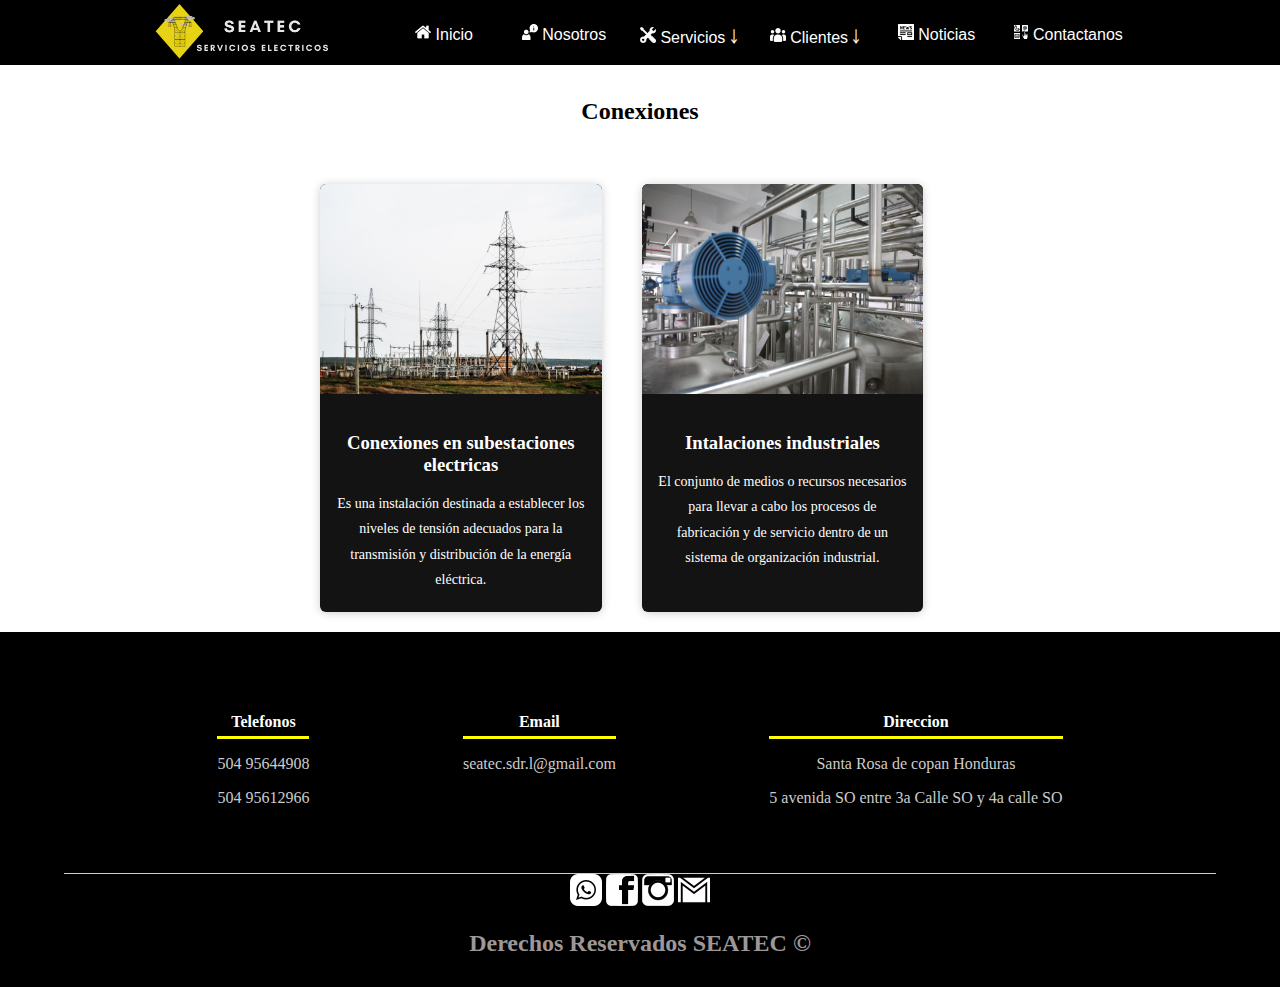
<file: CSEserv3.html>
<!DOCTYPE html>

<head>
    <meta charset="UTF-8">
    <link rel="shortcut icon" href="iconos/SEATEC.ico" type="image/x">
    <meta name="viewport" content="width=device-width, user-scalable=no, initial-scale=1.0, maximum-scale=1.0, minimum-scale=1.0">
    <title>Servicios</title>
    <link rel="stylesheet" href="css/estilos.css">
</head>

<body>
    <header>
        <img id="logo" src="images/seateclogo.png" alt="">
        <label for="show-menu" class="show-menu"><img id = "menuicono" src="iconos/hmenu.png" alt=""></label>
        <input type="checkbox" id="show-menu" role="button">
        <ul id="menu">
            <li>
                <a href="index.html"><img src="iconos/home.png" alt=""> Inicio</a>
            </li>
            <li>
                <a href="QuienesSomosSeatec.html"><img src="iconos/information.png" alt=""> Nosotros</a>
            </li>
            <li>
                <a href=""><img src="iconos/customer-support.png" alt=""> Servicios&nbsp;￬</a>
                <ul class="hidden">
                    <li><a href="PDCMserv1.html">Proyectos, diseño, construccion y mantenimiento</a></li>
                    <li><a href="RedesMBserv2.html">Redes electricas de media y baja tension</a></li>
                    <li><a href="CSEserv3.html">Conexiones en subestaciones electricas</a></li>
                    <li><a href="IIserv4.html">Instalaciones Industriales</a></li>
                </ul>
            </li>
            <li>
                <a href="#"><img src="iconos/customer.png" alt=""> Clientes&nbsp;￬</a>
                <ul class="hidden">
                    <li><a href="ServicioCliente.html">Servicio al Cliente</a></li>
                </ul>
            </li>
            <li>
                <a href="noticias.html"><img src="iconos/periodico.png" alt=""> Noticias</a>
            </li>
            <li>
                <a href="contactanos.html"><img src="iconos/communicate.png" alt=""> Contactanos</a>
            </li>
        </ul>

    </header>
    <div class="title-cards">
        <h2>Conexiones</h2>
    </div>
    <div class="container-card">

        <div class="card card2">
            <picture>
                <source srcset="images/m30.png" media="(min-width:461px)">
                <source srcset="images/m29.png" media="(min-width:641px)">
                <img src="images/m28.png" alt="Conexiones en subestaciones electricas" style="width:100%;">
            </picture>
            <div class="contenido-card">
                <h3>Conexiones en subestaciones electricas</h3>
                <p>Es una instalación destinada a establecer los niveles de tensión adecuados para la transmisión y distribución de la energía eléctrica.</p>
            </div>
        </div>
        <div class="card">
            <picture>
                <source srcset="images/m15.png" media="(min-width:461px)">
                <source srcset="images/m14.png" media="(min-width:641px)">
                <img src="images/m13.png" alt="Intalaciones industriales" style="width:100%;">
            </picture>
            <div class="contenido-card">
                <h3>Intalaciones industriales</h3>
                <p>El conjunto de medios o recursos necesarios para llevar a cabo los procesos de fabricación y de servicio dentro de un sistema de organización industrial.</p>
            </div>
        </div>
    </div>
    <footer>
        <div class="contenedor-footer">
            <div class="content-foo">
                <h4>Telefonos</h4>
                <p>504 95644908</p>
                <p>504 95612966</p>
            </div>
            <div class="content-foo">
                <h4>Email</h4>
                <p> seatec.sdr.l@gmail.com</p>
            </div>
            <div class="content-foo">
                <h4>Direccion</h4>
                <p>Santa Rosa de copan Honduras </p>
                <p> 5 avenida SO entre 3a Calle SO y 4a calle SO</p>
            </div>
        </div>

        <div align="center" id="apartado3">

            <a href="https://api.whatsapp.com/send?phone=95644908&text=Somos%20SEATEC.%C2%BF%20Como%20podemos%20ayudarte?"><img src="iconos/What.png" alt=""></a>
            <a href="https://www.facebook.com/Seatec-891280414261355"><img src="iconos/FACE.png" alt=""></a>
            <a href="https://www.instagram.com/seatec_504/?"><img src="iconos/instagram.png" alt=""></a>
            <a href="https://www.mailto: seatec.sdr.l@gmail.com"><img src="iconos/W.png" alt=""></a>

        </div>
        <h2 class="titulo-final">Derechos Reservados SEATEC &copy;</h2>
    </footer>
</body>

</html>
</file>
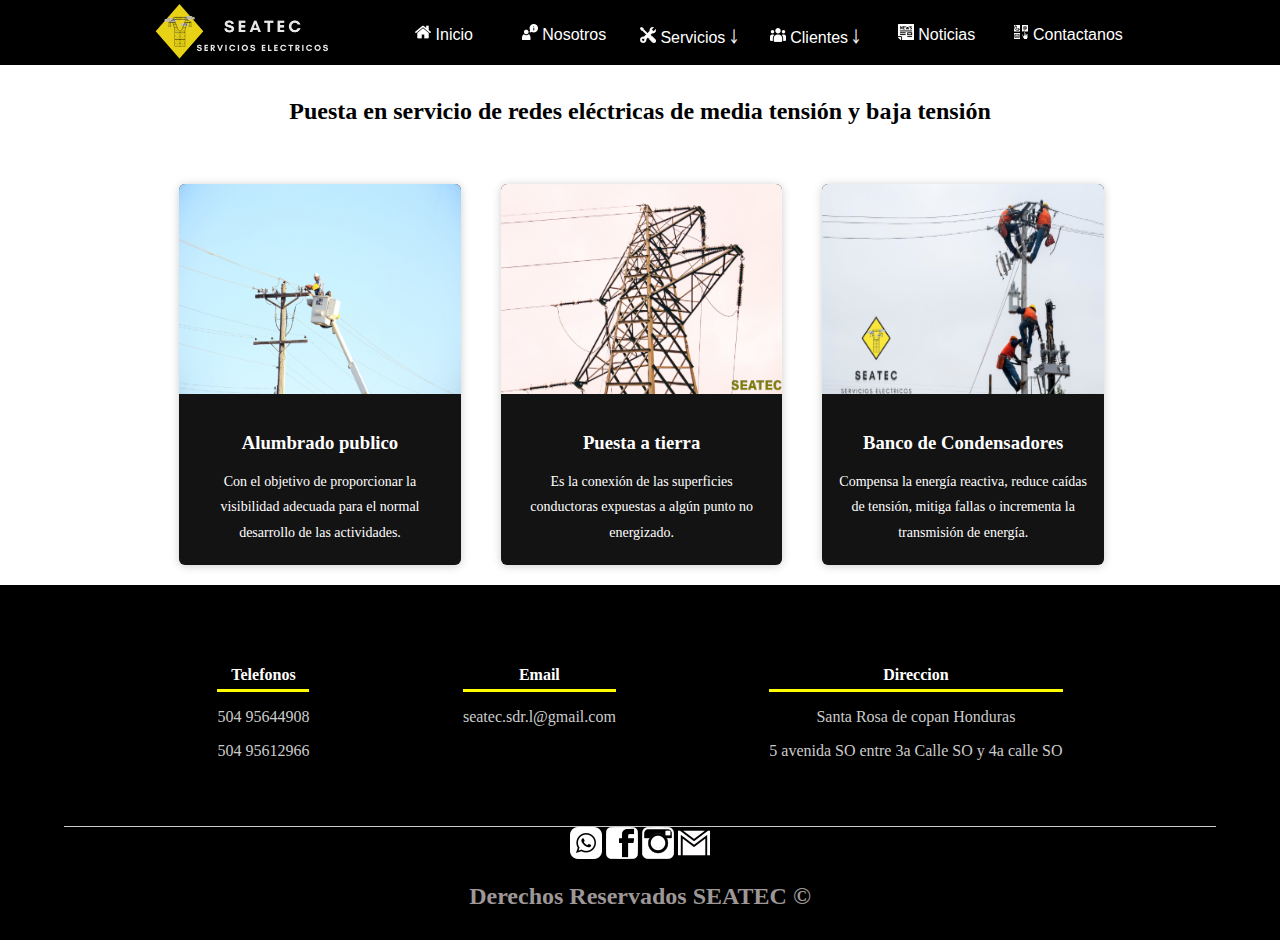
<file: RedesMBserv2.html>
<!DOCTYPE html>

<head>
    <meta charset="UTF-8">
    <meta name="viewport" content="width=device-width, user-scalable=no, initial-scale=1.0, maximum-scale=1.0, minimum-scale=1.0">
    <title>Servicios</title>
    <link rel="stylesheet" href="css/estilos.css">
    <link rel="shortcut icon" href="iconos/SEATEC.ico" type="image/x">
</head>

<body>
    <header>
        <img id="logo" src="images/seateclogo.png" alt="">
        <label for="show-menu" class="show-menu"><img id = "menuicono" src="iconos/hmenu.png" alt=""></label>
        <input type="checkbox" id="show-menu" role="button">
        <ul id="menu">
            <li>
                <a href="index.html"><img src="iconos/home.png" alt=""> Inicio</a>
            </li>
            <li>
                <a href="QuienesSomosSeatec.html"><img src="iconos/information.png" alt=""> Nosotros</a>
            </li>
            <li>
                <a href="servicios.html"><img src="iconos/customer-support.png" alt=""> Servicios&nbsp;￬</a>
                <ul class="hidden">
                    <li><a href="PDCMserv1.html">Proyectos, diseño, construccion y mantenimiento</a></li>
                    <li><a href="RedesMBserv2.html">Redes electricas de media y baja tension</a></li>
                    <li><a href="CSEserv3.html">Conexiones en subestaciones electricas</a></li>
                    <li><a href="IIserv4.html">Instalaciones Industriales</a></li>
                </ul>
            </li>
            <li>
                <a href="#"><img src="iconos/customer.png" alt=""> Clientes&nbsp;￬</a>
                <ul class="hidden">
                    <li><a href="ServicioCliente.html">Servicio al Cliente</a></li>
                </ul>
            </li>
            <li>
                <a href="noticias.html"><img src="iconos/periodico.png" alt=""> Noticias</a>
            </li>
            <li>
                <a href="contactanos.html"><img src="iconos/communicate.png" alt=""> Contactanos</a>
            </li>
        </ul>

    </header>
    <div class="title-cards">
        <h2>Puesta en servicio de redes eléctricas de media tensión y baja tensión</h2>
    </div>
    <div class="container-card ">

        <div class="card card1">
            <picture>
                <source srcset="images/12.png" media="(min-width:461px)">
                <source srcset="images/11.png" media="(min-width:641px)">
                <img src="images/10.png" alt="Alumbrado publico" style="width:100%;">
            </picture>
            <div class="contenido-card">
                <h3>Alumbrado publico</h3>
                <p>Con el objetivo de proporcionar la visibilidad adecuada para el normal desarrollo de las actividades.</p>
            </div>
        </div>
        <div class="card">
            <picture>
                <source srcset="images/15.png" media="(min-width:461px)">
                <source srcset="images/14.png" media="(min-width:641px)">
                <img src="images/13.jpg" alt="Puesta A tierra" style="width:100%;">
            </picture>
            <div class="contenido-card">
                <h3>Puesta a tierra</h3>
                <p>Es la conexión de las superficies conductoras expuestas a algún punto no energizado.</p>
            </div>
        </div>
        <div class="card">
            <picture>
                <source srcset="images/18.png" media="(min-width:461px)">
                <source srcset="images/17.png" media="(min-width:641px)">
                <img src="images/16.jpg" alt="Banco de Condensadores" style="width:100%;">
            </picture>
            <div class="contenido-card">
                <h3>Banco de Condensadores</h3>
                <p>Compensa la energía reactiva, reduce caídas de tensión, mitiga fallas o incrementa la transmisión de energía.</p>
            </div>
        </div>

    </div>
    <footer>
        <div class="contenedor-footer">
            <div class="content-foo">
                <h4>Telefonos</h4>
                <p>504 95644908</p>
                <p>504 95612966</p>
            </div>
            <div class="content-foo">
                <h4>Email</h4>
                <p> seatec.sdr.l@gmail.com</p>
            </div>
            <div class="content-foo">
                <h4>Direccion</h4>
                <p>Santa Rosa de copan Honduras </p>
                <p> 5 avenida SO entre 3a Calle SO y 4a calle SO</p>
            </div>
        </div>

        <div align="center" id="apartado3">

            <a href="https://api.whatsapp.com/send?phone=95644908&text=Somos%20SEATEC.%C2%BF%20Como%20podemos%20ayudarte?"><img src="iconos/What.png" alt=""></a>
            <a href="https://www.facebook.com/Seatec-891280414261355"><img src="iconos/FACE.png" alt=""></a>
            <a href="https://www.instagram.com/seatec_504/?"><img src="iconos/instagram.png" alt=""></a>
            <a href="https://www.mailto: seatec.sdr.l@gmail.com"><img src="iconos/W.png" alt=""></a>

        </div>
        <h2 class="titulo-final">Derechos Reservados SEATEC &copy;</h2>
    </footer>
</body>

</html>
</file>
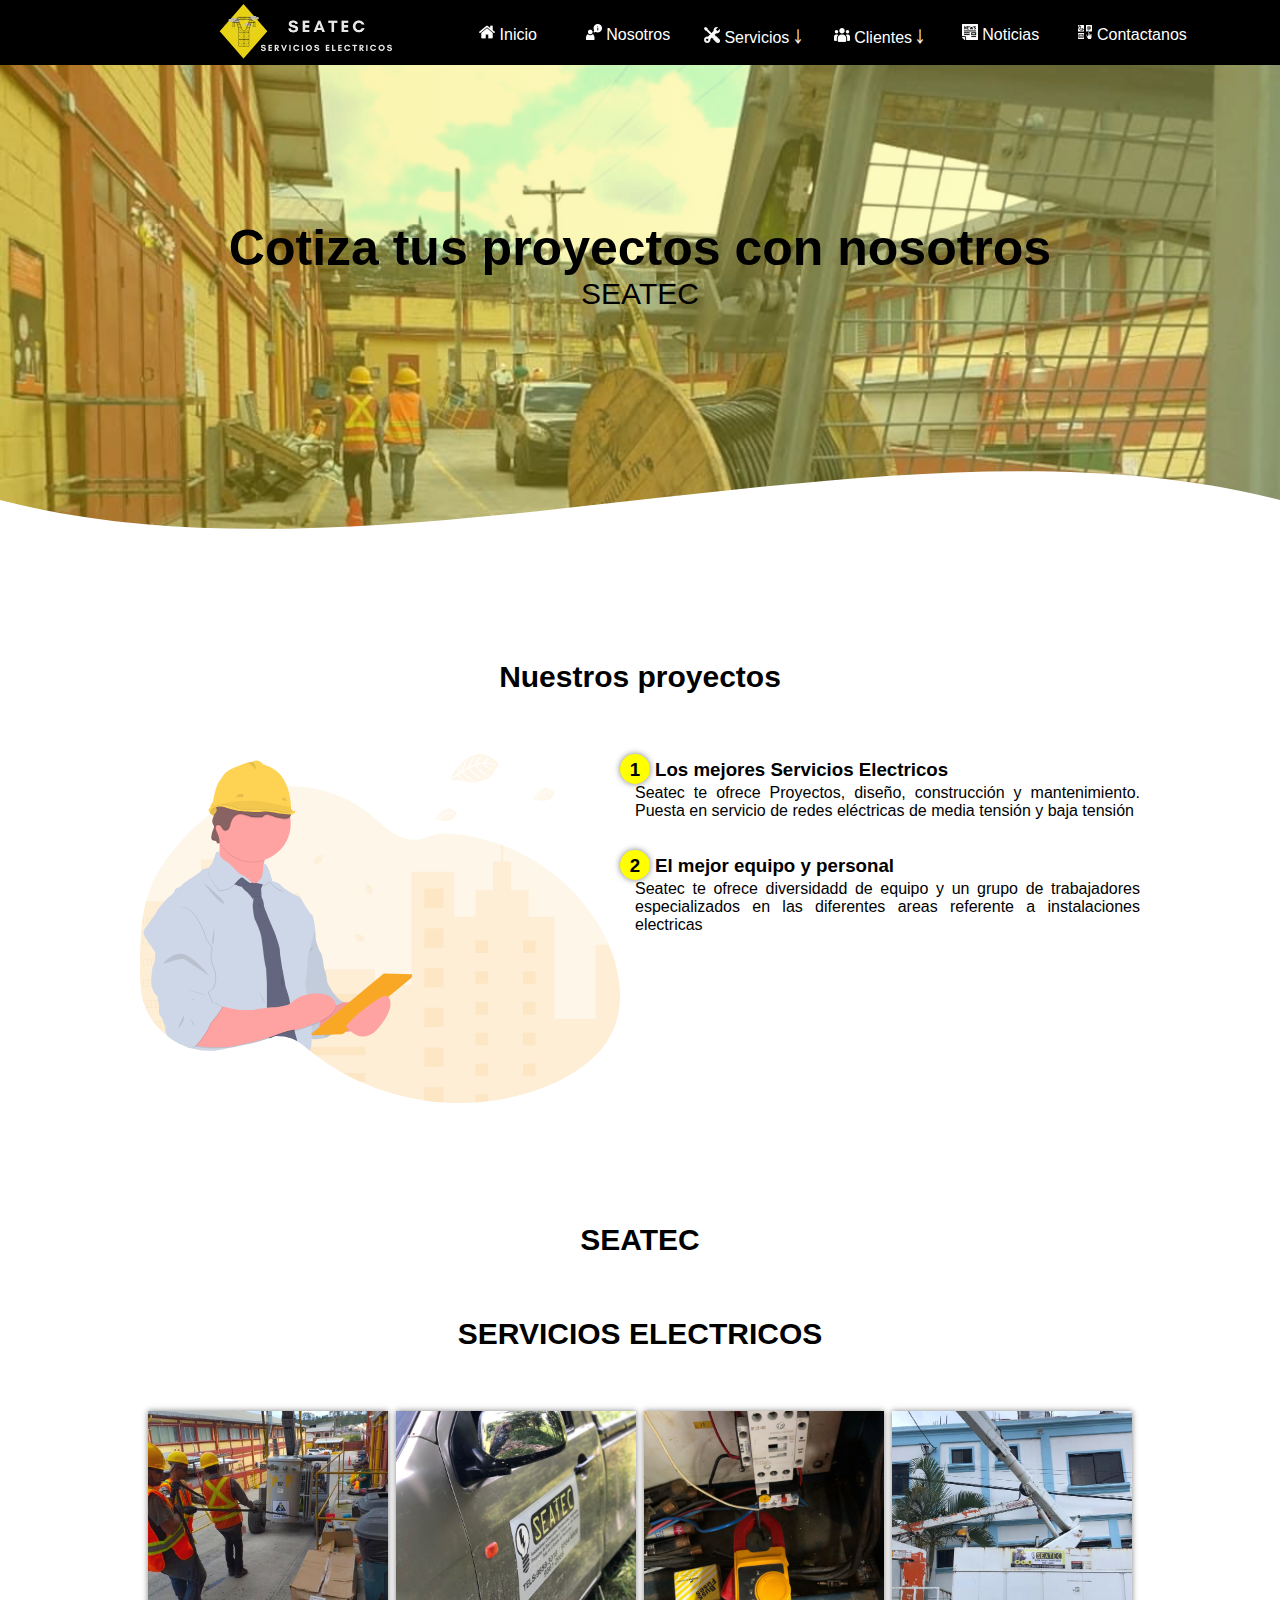
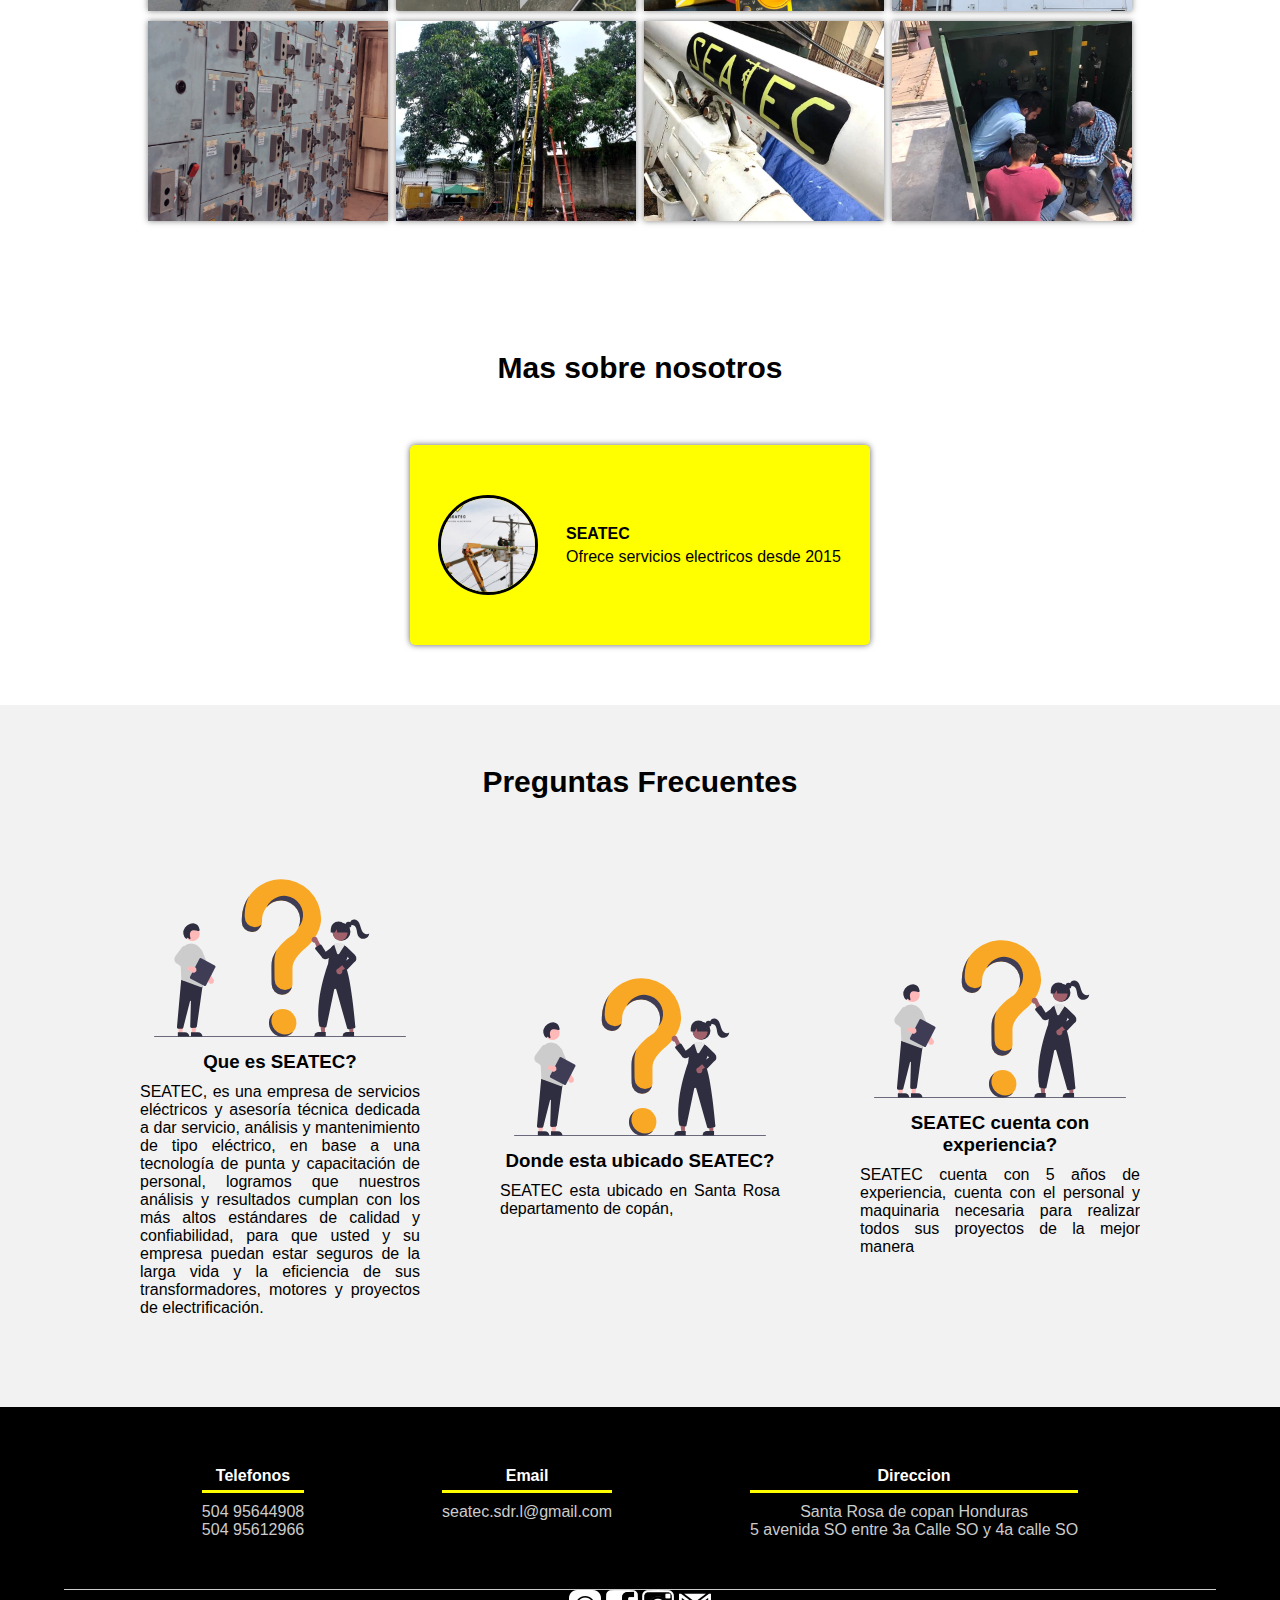
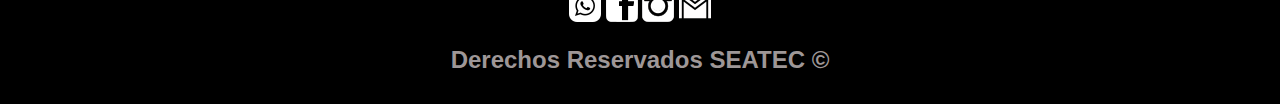
<file: ServicioCliente.html>
<!DOCTYPE html>
<html>

<head>
    <meta charset="UTF-8">
    <title>Preguntas Frecuentes</title>
    <link rel="shortcut icon" href="iconos/SEATEC.ico" type="image/x">
    <link rel="stylesheet" href="css/ServicioCliente.css">
    <link rel="shortcut icon" href="iconos/SEATEC.ico" type="image/x">

</head>

<body>

    <header>
        <div id="barra">
            <img id="logo" src="images/seateclogo.png" alt="">
            <label for="show-menu" class="show-menu"><img id = "menuicono" src="iconos/hmenu.png" alt=""></label>
            <input type="checkbox" id="show-menu" role="button">
            <ul id="menu">
                <li>
                    <a href="index.html"><img src="iconos/home.png" alt=""> Inicio</a>
                </li>
                <li>
                    <a href="QuienesSomosSeatec.html"><img src="iconos/information.png" alt=""> Nosotros</a>
                </li>
                <li>
                    <a href="servicios.html"><img src="iconos/customer-support.png" alt=""> Servicios&nbsp;￬</a>
                    <ul class="hidden">
                        <li><a href="PDCMserv1.html">Proyectos, diseño, construccion y mantenimiento</a></li>
                        <li><a href="RedesMBserv2.html">Redes electricas de media y baja tension</a></li>
                        <li><a href="CSEserv3.html">Conexiones en subestaciones electricas</a></li>
                        <li><a href="IIserv4.html">Instalaciones Industriales</a></li>
                    </ul>
                </li>
                <li>
                    <a href="#"><img src="iconos/customer.png" alt=""> Clientes&nbsp;￬</a>
                    <ul class="hidden">
                        <li><a href="ServicioCliente.html">Servicio al Cliente</a></li>
                    </ul>
                </li>
                <li>
                    <a href="noticias.html"><img src="iconos/periodico.png" alt=""> Noticias</a>
                </li>
                <li>
                    <a href="contactanos.html"><img src="iconos/communicate.png" alt=""> Contactanos</a>
                </li>
            </ul>
        </div>
        <section class="textos-header">
            <h1>Cotiza tus proyectos con nosotros</h1>
            <h2>SEATEC</h2>
        </section>
        <div class="wave" style="height: 150px; overflow: hidden;"><svg viewBox="0 0 500 150" preserveAspectRatio="none" style="height: 100%; width: 100%;"><path d="M0.00,49.99 C150.00,150.00 349.20,-49.99 500.00,49.99 L500.00,150.00 L0.00,150.00 Z" style="stroke: none; fill: #fff;"></path>
        </svg></div>
    </header>
    <main>
        <section class="contenedor sobre-nosotros">
            <h2 class="titulo">Nuestros proyectos</h2>
            <div class="contenedor-sobre-nosotros">
                <img src="images/undraw_QA_engineers_dg5p.svg" alt="" class="imagen-about-us">
                <div class="contenido-textos">
                    <h3><span>1</span>Los mejores Servicios Electricos</h3>
                    <p>Seatec te ofrece Proyectos, diseño, construcción y mantenimiento. Puesta en servicio de redes eléctricas de media tensión y baja tensión </p>
                    <h3><span>2</span>El mejor equipo y personal</h3>
                    <p>Seatec te ofrece diversidadd de equipo y un grupo de trabajadores especializados en las diferentes areas referente a instalaciones electricas</p>
                </div>
            </div>
        </section>
        <section class="SEATEC">
            <div class="contenedor">
                <h2 class="titulo">SEATEC</h2>
                <h3 class="titulo">SERVICIOS ELECTRICOS</h3>
                <div class="galeria-port">
                    <div class="imagen-port">
                        <img src="images/1preguntasfrecuentes.JPG" alt="">
                        <div class="hover-galeria">
                            <img src="iconos/hacer-clic (1).png" alt="">
                            <p>Nuestro Trabajo</p>
                        </div>
                    </div>
                    <div class="imagen-port">
                        <img src="images/2preguntasfrecuentes.JPG" alt="">
                        <div class="hover-galeria">
                            <img src="iconos/hacer-clic (1).png" alt="">
                            <p>Nuestro Trabajo</p>
                        </div>
                    </div>
                    <div class="imagen-port">
                        <img src="images/3preguntasfrecuentes.JPG" alt="">
                        <div class="hover-galeria">
                            <img src="iconos/hacer-clic (1).png" alt="">
                            <p>Nuestro Trabajo</p>
                        </div>
                    </div>
                    <div class="imagen-port">
                        <img src="images/4preguntasfrecuentes.JPG" alt="">
                        <div class="hover-galeria">
                            <img src="iconos/hacer-clic (1).png" alt="">
                            <p>Nuestro Trabajo</p>
                        </div>
                    </div>
                    <div class="imagen-port">
                        <img src="images/5preguntasfrecuentes.JPG" alt="">
                        <div class="hover-galeria">
                            <img src="iconos/hacer-clic (1).png" alt="">
                            <p>Nuestro Trabajo</p>
                        </div>
                    </div>
                    <div class="imagen-port">
                        <img src="images/6preguntasfrecuentes.JPG.JPG" alt="">
                        <div class="hover-galeria">
                            <img src="iconos/hacer-clic (1).png" alt="">
                            <p>Nuestro Trabajo</p>
                        </div>
                    </div>
                    <div class="imagen-port">
                        <img src="images/7preguntasfrecuentes.JPG" alt="">
                        <div class="hover-galeria">
                            <img src="iconos/hacer-clic (1).png" alt="">
                            <p>Nuestro Trabajo</p>
                        </div>
                    </div>
                    <div class="imagen-port">
                        <img src="images/8preguntasfrecuentes.JPG" alt="">
                        <div class="hover-galeria">
                            <img src="iconos/hacer-clic (1).png" alt="">
                            <p>Nuestro Trabajo</p>
                        </div>
                    </div>

                </div>

            </div>
        </section>

        <section class="clientes contenedor">
            <h2 class="titulo">Mas sobre nosotros</h2>
            <div class="cards">
                <div class="card">
                    <img src="images/2s.png" alt="">
                    <div class="contenido-texto-card">
                        <h4>SEATEC</h4>
                        <p>Ofrece servicios electricos desde 2015</p>
                    </div>
                </div>
                <!-- <div class="cards">
                    <div class="card">
                        <img src="imgs/2s.png" alt="">
                        <div class="contenido-texto-card">
                            <h4>SEATEC</h4>
                            <p>Ofrece servicios electricos desde 2015</p>
                        </div>
                    </div>
                </div>-->

        </section>
        <section class="about-services">
            <div class="contenedor">
                <h2 class="titulo">Preguntas Frecuentes</h2>
                <div class="servicio-cont">
                    <div class="servicio-ind">
                        <img src="images/undraw_Questions_re_1fy7.svg" alt="">
                        <h3>Que es SEATEC?</h3>
                        <p>SEATEC, es una empresa de servicios eléctricos y asesoría técnica dedicada a dar servicio, análisis y mantenimiento de tipo eléctrico, en base a una tecnología de punta y capacitación de personal, logramos que nuestros análisis
                            y resultados cumplan con los más altos estándares de calidad y confiabilidad, para que usted y su empresa puedan estar seguros de la larga vida y la eficiencia de sus transformadores, motores y proyectos de electrificación.</p>
                    </div>
                    <div class="servicio-ind">
                        <img src="images/undraw_Questions_re_1fy7.svg" alt="">
                        <h3>Donde esta ubicado SEATEC?</h3>
                        <p>SEATEC esta ubicado en Santa Rosa departamento de copán, </p>
                    </div>
                    <div class="servicio-ind">
                        <img src="images/undraw_Questions_re_1fy7.svg" alt="">
                        <h3>SEATEC cuenta con experiencia?</h3>
                        <p>SEATEC cuenta con 5 años de experiencia, cuenta con el personal y maquinaria necesaria para realizar todos sus proyectos de la mejor manera </p>
                    </div>
                </div>
            </div>
        </section>
    </main>
    <footer>
        <div class="contenedor-footer">
            <div class="content-foo">
                <h4>Telefonos</h4>
                <p>504 95644908</p>
                <p>504 95612966</p>
            </div>
            <div class="content-foo">
                <h4>Email</h4>
                <p> seatec.sdr.l@gmail.com</p>
            </div>
            <div class="content-foo">
                <h4>Direccion</h4>
                <p>Santa Rosa de copan Honduras </p>
                <p> 5 avenida SO entre 3a Calle SO y 4a calle SO</p>
            </div>
        </div>

        <div align="center" id="apartado3">

            <a href="https://api.whatsapp.com/send?phone=95644908&text=Somos%20SEATEC.%C2%BF%20Como%20podemos%20ayudarte?"><img src="iconos/What.png" alt=""></a>
            <a href="https://www.facebook.com/Seatec-891280414261355"><img src="iconos/FACE.png" alt=""></a>
            <a href="https://www.instagram.com/seatec_504/?"><img src="iconos/instagram.png" alt=""></a>
            <a href="https://www.mailto: seatec.sdr.l@gmail.com"><img src="iconos/W.png" alt=""></a>

        </div>
        <h2 class="titulo-final">Derechos Reservados SEATEC &copy;</h2>
    </footer>
</body>

</html>
</file>
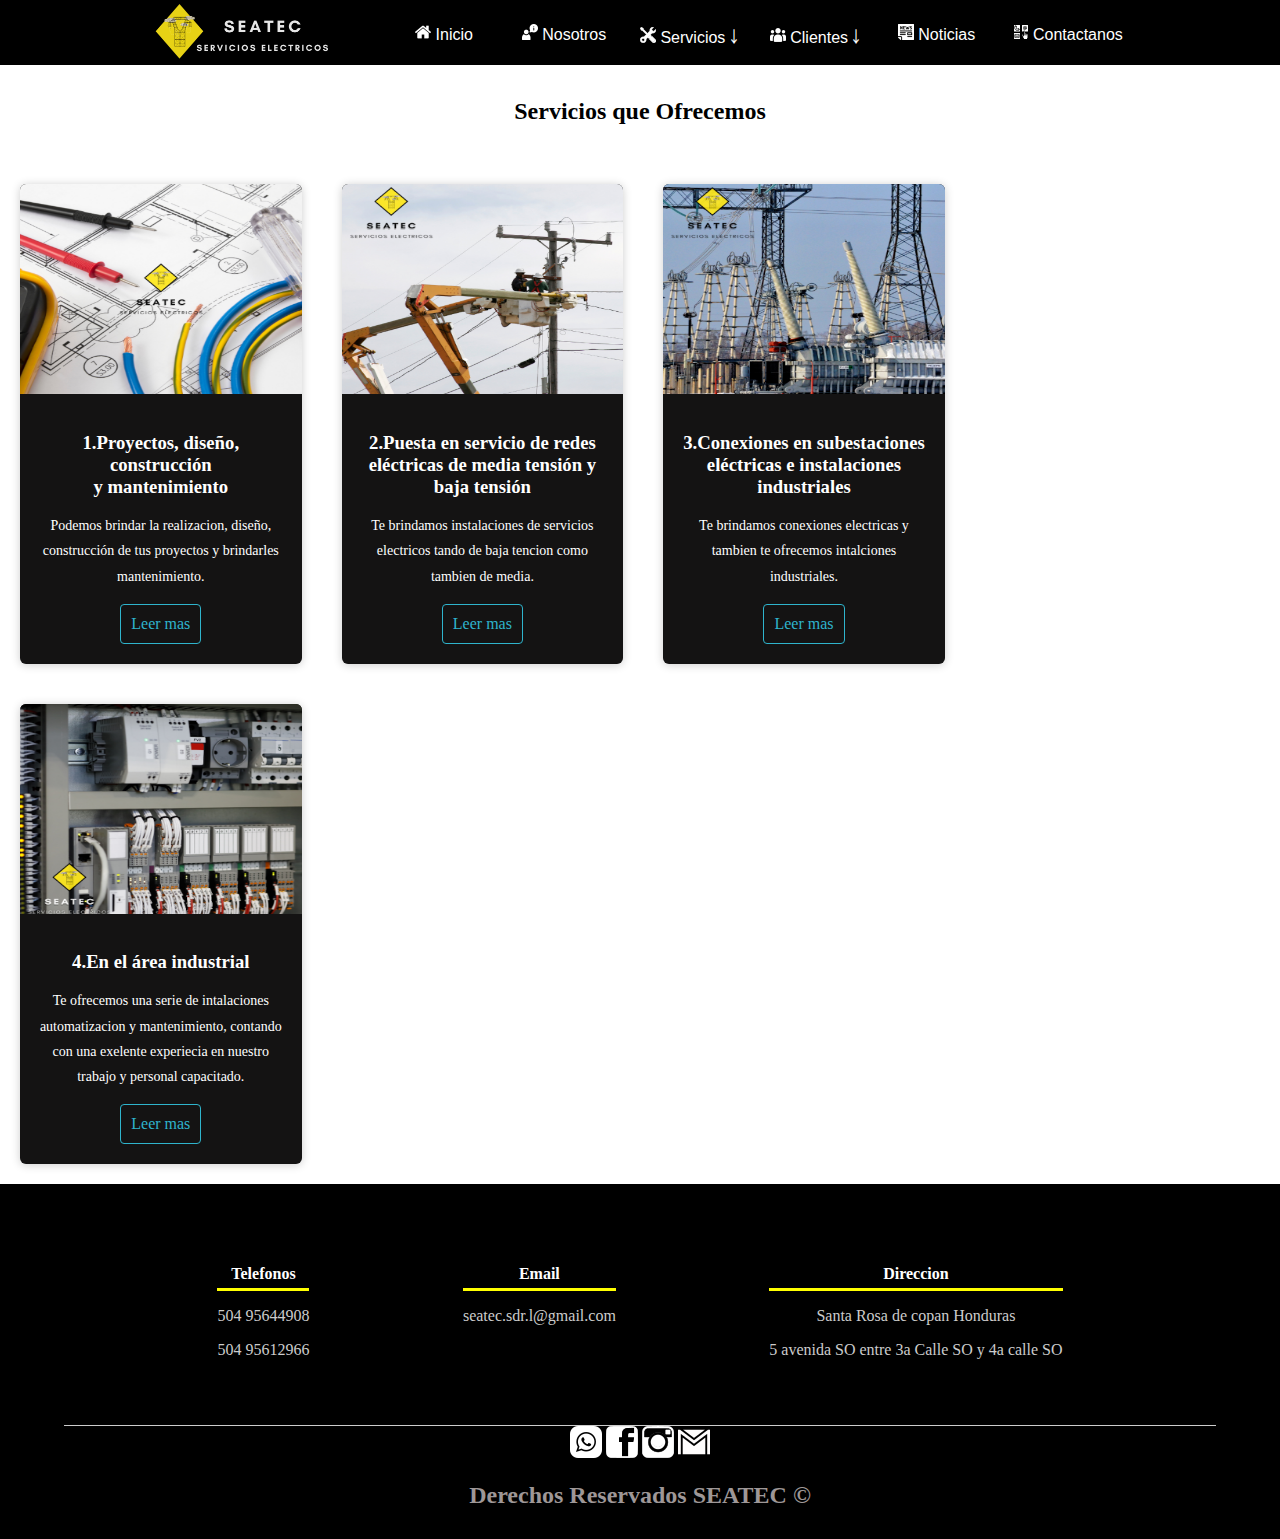
<file: servicios.html>
<!DOCTYPE html>

<head>
    <meta charset="UTF-8">
    <meta name="viewport" content="width=device-width, user-scalable=no, initial-scale=1.0, maximum-scale=1.0, minimum-scale=1.0">
    <title>Servicios</title>
    <link rel="stylesheet" href="css/estilos.css">
    <link rel="shortcut icon" href="iconos/SEATEC.ico" type="image/x">
</head>

<body>

    <header>
        <img id="logo" src="images/seateclogo.png" alt="">
        <label for="show-menu" class="show-menu"><img id = "menuicono" src="iconos/hmenu.png" alt=""></label>
        <input type="checkbox" id="show-menu" role="button">
        <ul id="menu">
            <li>
                <a href="index.html"><img src="iconos/home.png" alt=""> Inicio</a>
            </li>
            <li>
                <a href="QuienesSomosSeatec.html"><img src="iconos/information.png" alt=""> Nosotros</a>
            </li>
            <li>
                <a href="servicios.html"><img src="iconos/customer-support.png" alt=""> Servicios&nbsp;￬</a>
                <ul class="hidden">
                    <li><a href="PDCMserv1.html">Proyectos, diseño, construccion y mantenimiento</a></li>
                    <li><a href="RedesMBserv2.html">Redes electricas de media y baja tension</a></li>
                    <li><a href="CSEserv3.html">Conexiones en subestaciones electricas</a></li>
                    <li><a href="IIserv4.html">Instalaciones Industriales</a></li>
                </ul>
            </li>
            <li>
                <a href="#"><img src="iconos/customer.png" alt=""> Clientes&nbsp;￬</a>
                <ul class="hidden">
                    <li><a href="ServicioCliente.html">Servicio al Cliente</a></li>
                </ul>
            </li>
            <li>
                <a href="noticias.html"><img src="iconos/periodico.png" alt=""> Noticias</a>
            </li>
            <li>
                <a href="contactanos.html"><img src="iconos/communicate.png" alt=""> Contactanos</a>
            </li>
        </ul>

    </header>


    <div class="title-cards">
        <h2>Servicios que Ofrecemos</h2>
    </div>
    <div class="container-card">

        <div class="card">
            <picture>
                <source srcset="images/5.png" media="(min-width:461px)">
                <img src="images/1.png" alt="Proyectos,diseño,construcción y mantenimiento" style="width:100%;">
            </picture>
            <div class="contenido-card">
                <h3>1.Proyectos, diseño, construcción
                    <br>y mantenimiento</h3>
                <p>Podemos brindar la realizacion, diseño, construcción de tus proyectos y brindarles mantenimiento.</p>
                <a href="PDCMserv1.html">Leer mas</a>
            </div>
        </div>
        <div class="card">
            <picture>
                <source srcset="images/6.png" media="(min-width:461px)">
                <img src="R/2.png" alt="Puesta en servicio de redes eléctricas de media tensión y baja tensión" style="width:100%;">
            </picture>
            <div class="contenido-card">
                <h3>2.Puesta en servicio de redes eléctricas de media tensión y baja tensión</h3>
                <p>Te brindamos instalaciones de servicios electricos tando de baja tencion como tambien de media.</p>
                <a href="RedesMBserv2.html">Leer mas</a>
            </div>
        </div>
        <div class="card">
            <picture>
                <source srcset="images/7.png" media="(min-width:461px)">
                <img src="images/3.png" alt="Conexiones en subestaciones eléctricas e instalaciones industriales" style="width:100%;">
            </picture>
            <div class="contenido-card">
                <h3>3.Conexiones en subestaciones eléctricas e instalaciones industriales</h3>
                <p>Te brindamos conexiones electricas y tambien te ofrecemos intalciones industriales.</p>
                <a href="CSEserv3.html">Leer mas</a>
            </div>
        </div>
        <div class="card">
            <picture>
                <source srcset="images/8.png" media="(min-width:461px)">
                <img src="images/4.png" alt="En el área industrial" style="width:100%;">
            </picture>
            <div class="contenido-card">
                <h3>4.En el área industrial</h3>
                <p>Te ofrecemos una serie de intalaciones automatizacion y mantenimiento, contando con una exelente experiecia en nuestro trabajo y personal capacitado.</p>
                <a href="IIserv4.html">Leer mas</a>
            </div>
        </div>
    </div>
    <footer>
        <div class="contenedor-footer">
            <div class="content-foo">
                <h4>Telefonos</h4>
                <p>504 95644908</p>
                <p>504 95612966</p>
            </div>
            <div class="content-foo">
                <h4>Email</h4>
                <p> seatec.sdr.l@gmail.com</p>
            </div>
            <div class="content-foo">
                <h4>Direccion</h4>
                <p>Santa Rosa de copan Honduras </p>
                <p> 5 avenida SO entre 3a Calle SO y 4a calle SO</p>
            </div>
        </div>

        <div align="center" id="apartado3">

            <a href="https://api.whatsapp.com/send?phone=95644908&text=Somos%20SEATEC.%C2%BF%20Como%20podemos%20ayudarte?"><img src="iconos/What.png" alt=""></a>
            <a href="https://www.facebook.com/Seatec-891280414261355"><img src="iconos/FACE.png" alt=""></a>
            <a href="https://www.instagram.com/seatec_504/?"><img src="iconos/instagram.png" alt=""></a>
            <a href="https://www.mailto: seatec.sdr.l@gmail.com"><img src="iconos/W.png" alt=""></a>

        </div>
        <h2 class="titulo-final">Derechos Reservados SEATEC &copy;</h2>
    </footer>
</body>

</html>
</file>
<file: css/estilos.css>
body {
    margin: 0px;
    padding: 0px;
    box-sizing: border-box;
    font-family: Montserrat;
    color: white;
}

.container-card {
    width: 100%;
    display: flex;
    max-width: 1500px;
    margin: auto;
    background-color: rgb(255, 255, 255);
    flex-wrap: wrap;
}

.container-card1 {
    padding-top: 6%;
}

.title-cards {
    max-width: 1080px;
    margin: auto;
    padding: 20px;
    margin-top: 20px;
    text-align: center;
    color: #000000;
    margin-top: 4.5%;
}

.card {
    margin: 20px;
    border-radius: 6px;
    overflow: hidden;
    background: #fff;
    box-shadow: 0px 1px 10px rgba(0, 0, 0, 0.2);
    transition: all 400ms ease-out;
    cursor: default;
    background-color: rgb(20, 19, 19);
    width: 22%;
}

.card:hover {
    box-shadow: 5px 5px 20px rgba(0, 0, 0, 0.4);
    transform: translateY(-3%);
}

.card img {
    width: 100%;
    height: 210px;
}

.card .contenido-card {
    padding: 15px;
    text-align: center;
}

.card .contenido-card h3 {
    margin-bottom: 15px;
    color: #ffffff;
}

.card .contenido-card p {
    line-height: 1.8;
    color: #ffffff;
    font-size: 14px;
    margin-bottom: 5px;
}

.card .contenido-card a {
    display: inline-block;
    padding: 10px;
    margin-top: 10px;
    text-decoration: none;
    color: #2fb4cc;
    border: 1px solid #2fb4cc;
    border-radius: 4px;
    transition: all 400ms ease;
    margin-bottom: 5px;
}

.card1 {
    margin-left: 14%;
}

.card2 {
    margin-left: 25%;
}

.card .contenido-card a:hover {
    background: #2fb4cc;
    color: #fff;
}

@media(max-width:1024px) {
    .container-card {
        padding-left: 40px;
    }
    .card {
        margin: 15px;
        width: 45%;
    }
}

@media(max-width:768px) {
    .card {
        width: 100%;
    }
    .container-card {
        padding-left: 0px;
    }
}

@media(max-width:500px) {
    contenedor-footer {
        flex-direction: column;
        border: none;
    }
    .content-foo {
        margin-bottom: 20px;
        text-align: center;
    }
    .content-foo h4 {
        border: none;
    }
    .content-foo p {
        color: #ccc;
        border-bottom: 1px solid #f2f2f2;
        padding-bottom: 20px;
    }
    .titulo-final {
        font-size: 20px;
    }
}

header {
    background: black;
    position: relative;
    width: 100%;
    height: 65px;
    z-index: 1010;
    top: 0;
    left: 0;
    transition: all .4s ease;
    position: absolute;
}

header img {
    margin: 0;
    margin-left: 0;
}

#logo {
    width: 250px;
    margin-left: 8rem;
}

ul {
    z-index: 1010;
    list-style-type: none;
    margin: 0;
    padding: 0;
    position: absolute;
}

li {
    float: left;
}


/*Estilo para los links*/

li a {
    position: relative;
    box-sizing: border-box;
    z-index: 1010;
    display: block;
    min-width: 120px;
    /*espacio entre link*/
    text-align: center;
    font-family: 'Open Sans Condensed', sans-serif;
    font-size: 14;
    color: white;
    text-decoration: none;
    padding: 1rem 1rem;
    width: 100%;
}


/*LINK PRINCIPALES*/

li:hover a {
    color: yellow;
}

li:hover ul a {
    background: black;
    color: white;
    height: 35px;
    border-bottom: none;
}


/*Hover para enlaces desplegados*/

li:hover ul a:hover {
    color: yellow;
    background: #222;
}


/*Ocultar enlaces desplegables hasta que se necesiten*/

li ul {
    display: none;
}


/*Hacer vínculos desplegables verticales*/

li ul li {
    z-index: 1010;
    display: block;
    float: none;
}

li ul li a {
    top: 0;
    z-index: 1010;
    width: auto;
    min-width: 100px;
    padding: 0 19px;
}

#menu {
    top: 0;
    padding: 0.5rem 0;
    margin-left: 24rem;
    position: absolute;
}


/*PARA LOS LINKS DESPLEGABLES*/

.hidden {
    position: relative;
    border-bottom: none;
}


/*Visualizar el menú desplegable en hover*/

ul li a:hover+.hidden,
.hidden:hover {
    z-index: 1010;
    display: block;
    cursor: pointer;
}


/*Estilos boton desplegar menu*/

.show-menu {
    z-index: 1010;
    font-weight: bold;
    font-family: 'Open Sans Condensed', sans-serif;
    text-decoration: none;
    color: #fff;
    background: none;
    text-align: center;
    padding: 7px 0;
    display: none;
    background: black;
    position: absolute;
}

input[type=checkbox] {
    display: none;
}


/*Mostrar menú cuando se marca la casilla de verificación invisible*/

input[type=checkbox]:checked~#menu {
    z-index: 1010;
    display: block;
}


/*Estilo responsivo ancho menor de 600px*/

@media screen and (max-width:600px) {
    #menu {
        top: 1.5rem;
        margin-left: 0;
    }
    #logo {
        display: none;
    }
    /*Hacer que los vínculos desplegables aparezcan en línea*/
    ul {
        z-index: 1010;
        position: static;
        display: none;
    }
    /*Crear espacio vertical*/
    li {
        padding: 0;
        top: 0;
        background: black;
    }
    /*Todos los enlaces del menú de ancho completo*/
    ul li,
    li a {
        z-index: 1010;
        width: 100%;
        margin: 0;
    }
    ul .hidden li:hover {
        background: #222;
    }
    .show-menu {
        z-index: 0;
        display: block;
        cursor: pointer;
        position: relative;
        padding: 0;
    }
    li a {
        border-bottom: none;
    }
}

footer {
    background: black;
    padding: 60px 0 30px 0;
    margin: auto;
    overflow: hidden;
}

.contenedor-footer {
    display: flex;
    width: 90%;
    justify-content: space-evenly;
    margin: auto;
    padding-bottom: 50px;
    border-bottom: 1px solid #ccc;
}

.content-foo {
    text-align: center;
}

.content-foo h4 {
    color: #fff;
    border-bottom: 3px solid yellow;
    padding-bottom: 5px;
    margin-bottom: 10px;
}

.content-foo p {
    color: #ccc;
}

.titulo-final {
    text-align: center;
    font-size: 24px;
    margin: 20px 0 0 0;
    color: #9e9797;
}

#apartado3 {
    float: center;
}
</file>
<file: css/ServicioCliente.css>
* {
    margin: 0;
    padding: 0;
    box-sizing: border-box;
}

header {
    position: relative;
    z-index: 1010;
    top: 0;
    left: 0;
    transition: all .4s ease;
    width: 100%;
    height: 600px;
    background: #FFB75E;
    /*borde superior de la imagen*/
    /* fallback for old browsers */
    background: -webkit-linear-gradient(to right, hsla(54, 98%, 47%, 0.315), #ffef5e44);
    /* Chrome 10-25, Safari 5.1-6 */
    background: linear-gradient(to right, hsla(54, 98%, 47%, 0.349), #fcff5e56), url(../images/PortadaPreguntasFrecuentes.JPG);
    /* W3C, IE 10+/ Edge, Firefox 16+, Chrome 26+, Opera 12+, Safari 7+ */
    background-size: cover;
    background-attachment: fixed;
}

#barra {
    background-color: black;
    height: 65px;
    width: 100%;
}

header img {
    margin: 0;
    margin-left: 0;
}

#logo {
    width: 250px;
    margin-left: 12rem;
}

ul {
    z-index: 1010;
    list-style-type: none;
    margin: 0;
    padding: 0;
    position: absolute;
}

li {
    float: left;
}


/*Estilo para los links*/

li a {
    position: relative;
    box-sizing: border-box;
    z-index: 1010;
    display: block;
    min-width: 120px;
    /*espacio entre link*/
    text-align: center;
    font-family: 'Open Sans Condensed', sans-serif;
    font-size: 14;
    color: white;
    text-decoration: none;
    padding: 1rem 1rem;
    width: 100%;
}


/*LINK PRINCIPALES*/

li:hover a {
    color: yellow;
}

li:hover ul a {
    background: black;
    color: white;
    height: 35px;
    border-bottom: none;
}


/*Hover para enlaces desplegados*/

li:hover ul a:hover {
    color: yellow;
    background: #222;
}


/*Ocultar enlaces desplegables hasta que se necesiten*/

li ul {
    display: none;
}


/*Hacer vínculos desplegables verticales*/

li ul li {
    z-index: 1010;
    display: block;
    float: none;
}

li ul li a {
    top: 0;
    z-index: 1010;
    width: auto;
    min-width: 100px;
    padding: 0 19px;
}

#menu {
    top: 0;
    padding: 0.5rem 0;
    margin-left: 28rem;
    position: absolute;
}


/*PARA LOS LINKS DESPLEGABLES*/

.hidden {
    position: relative;
    border-bottom: none;
}


/*Visualizar el menú desplegable en hover*/

ul li a:hover+.hidden,
.hidden:hover {
    z-index: 1010;
    display: block;
    cursor: pointer;
}


/*Estilos boton desplegar menu*/

.show-menu {
    z-index: 1010;
    font-weight: bold;
    font-family: 'Open Sans Condensed', sans-serif;
    text-decoration: none;
    color: #fff;
    background: none;
    text-align: center;
    padding: 7px 0;
    display: none;
    background: black;
    position: absolute;
}

input[type=checkbox] {
    display: none;
}


/*Mostrar menú cuando se marca la casilla de verificación invisible*/

input[type=checkbox]:checked~#menu {
    z-index: 1010;
    display: block;
}


/*Estilo responsivo ancho menor de 600px*/

@media screen and (max-width:600px) {
    #menu {
        top: 1.5rem;
        margin-left: 0;
    }
    #logo {
        display: none;
    }
    /*Hacer que los vínculos desplegables aparezcan en línea*/
    ul {
        z-index: 1010;
        position: static;
        display: none;
    }
    /*Crear espacio vertical*/
    li {
        padding: 0;
        top: 0;
        background: black;
    }
    /*Todos los enlaces del menú de ancho completo*/
    ul li,
    li a {
        z-index: 1010;
        width: 100%;
        margin: 0;
    }
    ul .hidden li:hover {
        background: #222;
    }
    .show-menu {
        z-index: 0;
        display: block;
        cursor: pointer;
        position: relative;
        padding: 0;
    }
    li a {
        border-bottom: none;
    }
}

body {
    font-family: sans-serif;
}

.contenedor {
    padding: 60px 0;
    width: 90%;
    max-width: 1000px;
    margin: auto;
    overflow: hidden;
}

.titulo {
    color: black;
    font-size: 30px;
    text-align: center;
    margin-bottom: 60px;
}


/*menu*/

nav {
    text-align: right;
    padding: 30px 50px 0 0;
}

nav>a {
    color: black;
    font-weight: 300;
    text-decoration: none;
    margin-right: 10px;
}


/*para el subrayado del menu*/

nav>a:hover {
    text-decoration: underline;
}


/* seccion de cotiza tus proyectos*/

header .textos-header {
    display: flex;
    height: 400px;
    width: 100%;
    align-items: center;
    justify-content: center;
    flex-direction: column;
    text-align: center;
}

.textos-header h1 {
    font-size: 50px;
    color: black
}

.textos-header h2 {
    font-size: 30px;
    font-weight: 300;
    color: black
}


/* la forma de ola de la imagen superior*/

.wave {
    position: absolute;
    bottom: 0;
    width: 100%;
}

.contenedor-sobre-nosotros {
    display: flex;
    justify-content: space-evenly;
}


/*especificaciones de la ilustracion1*/

.imagen-about-us {
    width: 48%;
}


/*especificaciones de los incisos*/

.sobre-nosotros .contenedor-textos {
    width: 48%;
}


/*titulos de los incisos*/

.contenedor-textos h3 {
    margin-bottom: 15px;
}


/*color y mas especificaciones de los incisos*/

.contenido-textos h3 span {
    background: yellow;
    color: black;
    border-radius: 50%;
    display: inline-block;
    text-align: center;
    width: 30px;
    height: 30px;
    padding: 5px;
    box-shadow: 0 0 6px 0 rgba(0, 0, 0, .5);
    margin-right: 5px;
}


/*parrafos de los incisos*/

.contenido-textos p {
    padding: 0px 0px 30px 15px;
    font-weight: 300;
    text-align: justify;
}

.portafolio {
    background: #f2f2f2;
}

.galeria-port {
    display: flex;
    justify-content: space-evenly;
    flex-wrap: wrap;
}

.imagen-port {
    width: 24%;
    margin-bottom: 10px;
    height: 200px;
    overflow: hidden;
    position: relative;
    cursor: pointer;
    box-shadow: 0 0 6px 0 rgba(0, 0, 0, .5);
}

.imagen-port>img {
    width: 100%;
    height: 100%;
    object-fit: cover;
    display: block;
}

.hover-galeria {
    position: absolute;
    width: 100%;
    height: 100%;
    top: 0;
    transform: scale(0);
    background: rgba(255, 233, 69, 0.842);
    transition: transform .5s;
    display: flex;
    justify-content: center;
    align-items: center;
    flex-direction: column;
}

.hover-galeria img {
    width: 50px;
}

.hover-galeria p {
    color: black;
}

.imagen-port:hover .hover-galeria {
    transform: scale(1);
}

.cards {
    display: flex;
    justify-content: space-evenly;
}

.cards .card {
    background: yellow;
    display: flex;
    width: 46%;
    height: 200px;
    align-items: center;
    justify-content: space-evenly;
    border-radius: 5px;
    box-shadow: 0 0 6px 0 rgba(0, 0, 0, 0.6);
}

.cards .card img {
    width: 100px;
    height: 100px;
    object-fit: cover;
    border: 3px solid black;
    border-radius: 50%;
    display: block;
}

.cards .card>.contenido-texto-card {
    width: 60%;
    color: black;
}

.cards .card>.contenido-texto-card p {
    font-weight: 300;
    padding-top: 5px;
}

.about-services {
    background: #f2f2f2;
    padding-bottom: 30px;
}

.servicio-cont {
    display: flex;
    justify-content: space-between;
    align-items: center;
}

.servicio-ind {
    width: 28%;
    text-align: center;
}

.servicio-ind img {
    width: 90%;
}

.servicio-ind h3 {
    margin: 10px 0;
}

.servicio-ind p {
    font-weight: 300;
    text-align: justify;
}

footer {
    background: black;
    padding: 60px 0 30px 0;
    margin: auto;
    overflow: hidden;
}

.contenedor-footer {
    display: flex;
    width: 90%;
    justify-content: space-evenly;
    margin: auto;
    padding-bottom: 50px;
    border-bottom: 1px solid #ccc;
}

.content-foo {
    text-align: center;
}

.content-foo h4 {
    color: #fff;
    border-bottom: 3px solid yellow;
    padding-bottom: 5px;
    margin-bottom: 10px;
}

.content-foo p {
    color: #ccc;
}

.titulo-final {
    text-align: center;
    font-size: 24px;
    margin: 20px 0 0 0;
    color: #9e9797;
}

#apartado3 {
    float: center;
}

@media screen and (max-width:900px) {
    header {
        background-position: center;
    }
    .contenedor-sobre-nosotros {
        flex-direction: column;
        justify-content: center;
        align-items: center;
    }
    .sobre-nosotros .contenido-textos {
        width: 90%;
    }
    .imagen-about-us {
        width: 90%;
    }
    .imagen-port {
        width: 44%;
    }
    .cards {
        flex-direction: column;
        justify-content: center;
        align-items: center;
    }
    .cards .card {
        width: 90%;
    }
    .cards .card:first-child {
        margin-bottom: 30px;
    }
    .servicio-cont {
        justify-content: center;
        flex-direction: column;
    }
    .servicio-ind {
        width: 100%;
        text-align: center;
    }
    .servicio-ind:nth-child(1),
    .servicio-ind:nth-child(2) {
        margin-bottom: 60px;
    }
    .servicio-ind img {
        width: 90%;
    }
}

@media screen and (max-width:500px) {
    nav {
        text-align: center;
        padding: 30px 0 0 0;
    }
    nav>a {
        margin-right: 5px;
    }
    .textos-header h1 {
        font-size: 35px;
    }
    .textos-header h2 {
        font-size: 20px;
    }
    .imagen-about-us {
        margin-bottom: 60px;
        width: 99%;
    }
    .sobre-nosotros .contenido-textos {
        width: 95%;
    }
    .imagen-port {
        width: 95%;
    }
    .cards .card {
        height: 450px;
        display: flex;
        flex-direction: column;
        align-items: center;
    }
    .cards .card img {
        width: 90px;
        height: 90px;
    }
    .contenedor-footer {
        flex-direction: column;
        border: none;
    }
    .content-foo {
        margin-bottom: 20px;
        text-align: center;
    }
    .content-foo h4 {
        border: none;
    }
    .content-foo p {
        color: #ccc;
        border-bottom: 1px solid #f2f2f2;
        padding-bottom: 20px;
    }
    .titulo-final {
        font-size: 20px;
    }
}
</file>
